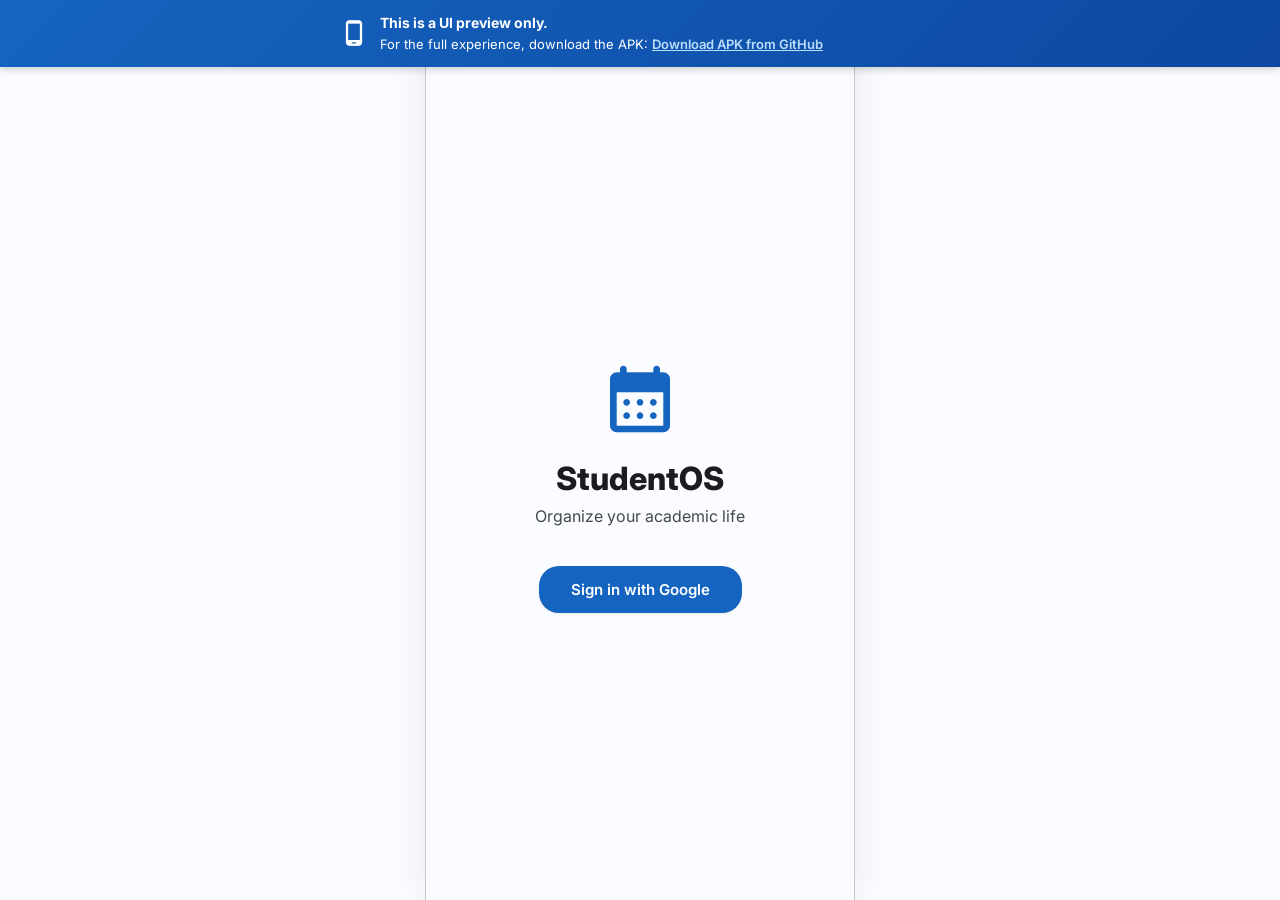
<file: web-preview/index.html>
<!DOCTYPE html>
<html lang="en">
<head>
  <meta charset="UTF-8">
  <meta name="viewport" content="width=device-width, initial-scale=1.0, maximum-scale=1.0, user-scalable=no">
  <title>StudentOS – Preview</title>
  <link rel="preconnect" href="https://fonts.googleapis.com">
  <link rel="preconnect" href="https://fonts.gstatic.com" crossorigin>
  <link href="https://fonts.googleapis.com/css2?family=Inter:wght@400;500;600;700;800&display=swap" rel="stylesheet">
  <link href="https://fonts.googleapis.com/icon?family=Material+Icons+Round" rel="stylesheet">
  <link rel="stylesheet" href="styles.css">
</head>
<body>
  <!-- Persistent APK Download Banner -->
  <div id="apk-banner">
    <div class="banner-content">
      <span class="material-icons-round banner-icon">phone_android</span>
      <div class="banner-text">
        <strong>This is a UI preview only.</strong> For the full experience, download the APK:
        <a href="https://github.com/Chetanya7/StudentOS/blob/main/app-release.apk" target="_blank" rel="noopener">
          Download APK from GitHub
        </a>
      </div>
    </div>
  </div>

  <!-- App Container -->
  <div id="app">
    <!-- Login Screen -->
    <div id="screen-login" class="screen active">
      <div class="login-container">
        <span class="material-icons-round login-icon">calendar_month</span>
        <h1 class="login-title">StudentOS</h1>
        <p class="login-subtitle">Organize your academic life</p>
        <button class="btn-elevated" onclick="navigateToDashboard()">
          Sign in with Google
        </button>
      </div>
    </div>

    <!-- Dashboard Screen -->
    <div id="screen-dashboard" class="screen">
      <!-- App Bar -->
      <header class="app-bar">
        <h1 class="app-bar-title">StudentOS</h1>
        <div class="app-bar-actions">
          <button class="icon-btn" onclick="toggleTheme()" title="Toggle theme">
            <span class="material-icons-round" id="theme-icon">dark_mode</span>
          </button>
          <button class="icon-btn" onclick="showScreen('screen-settings')" title="Settings">
            <span class="material-icons-round">settings</span>
          </button>
        </div>
      </header>

      <!-- Tab Content -->
      <main class="tab-content">
        <!-- Calendar Tab -->
        <div id="tab-calendar" class="tab-panel active">
          <div class="tab-scroll">
            <h3 class="section-title">Pending Suggestions</h3>
            <div class="card suggestion-card">
              <div class="card-row">
                <span class="material-icons-round card-icon">auto_awesome</span>
                <div class="card-body">
                  <strong>CS101 Midterm Review Session</strong>
                  <p class="card-sub">Google Classroom • Repeats weekly</p>
                </div>
                <span class="card-date">Wed, 18 Jun • 02:00 PM</span>
              </div>
            </div>
            <p class="hint-text">← Swipe to dismiss · Swipe to accept →</p>

            <h3 class="section-title" style="margin-top:24px;">Upcoming Events</h3>
            <div class="card">
              <div class="card-row">
                <span class="material-icons-round card-icon">event</span>
                <div class="card-body">
                  <strong>Data Structures Assignment Due</strong>
                  <p class="card-sub">Mon, 16 Jun • 11:59 PM</p>
                </div>
              </div>
            </div>
            <div class="card">
              <div class="card-row">
                <span class="material-icons-round card-icon">event</span>
                <div class="card-body">
                  <strong>Physics Lab Report</strong>
                  <p class="card-sub">Tue, 17 Jun • 09:00 AM</p>
                </div>
              </div>
            </div>
            <div class="card">
              <div class="card-row">
                <span class="material-icons-round card-icon">event</span>
                <div class="card-body">
                  <strong>Team Meeting – Hackathon Prep</strong>
                  <p class="card-sub">Wed, 18 Jun • 04:00 PM</p>
                </div>
              </div>
            </div>
            <div class="card">
              <div class="card-row">
                <span class="material-icons-round card-icon">event</span>
                <div class="card-body">
                  <strong>Mathematics Quiz</strong>
                  <p class="card-sub">Thu, 19 Jun • 10:00 AM</p>
                </div>
              </div>
            </div>
          </div>
          <button class="fab" onclick="showScreen('screen-smart-schedule')">
            <span class="material-icons-round">auto_awesome</span>
          </button>
        </div>

        <!-- Chat Tab -->
        <div id="tab-chat" class="tab-panel">
          <div class="tab-scroll">
            <div class="card">
              <div class="card-row">
                <span class="material-icons-round card-icon">summarize</span>
                <div class="card-body">
                  <strong>Schedule summary</strong>
                  <p class="card-sub" style="margin-top:8px;">You have 4 events this week. Your busiest day is Wednesday with 2 events. You have a quiz on Thursday — consider studying Tuesday evening.</p>
                </div>
              </div>
            </div>
            <div class="chat-messages">
              <div class="chat-bubble user">What should I prioritize this week?</div>
              <div class="chat-bubble assistant">Focus on the Data Structures assignment due Monday night. After that, start reviewing for the Mathematics Quiz on Thursday. Wednesday afternoon is free for hackathon prep.</div>
            </div>
          </div>
          <div class="chat-input-row">
            <button class="icon-btn-tonal">
              <span class="material-icons-round">upload_file</span>
            </button>
            <input type="text" class="chat-input" placeholder="Ask about your week...">
            <button class="icon-btn-filled">
              <span class="material-icons-round">send</span>
            </button>
          </div>
        </div>

        <!-- Wellbeing Tab -->
        <div id="tab-wellbeing" class="tab-panel">
          <div class="tab-scroll">
            <h3 class="section-title">Wellbeing</h3>
            <!-- Wellness Snapshot -->
            <div class="card wellness-card">
              <div class="card-header-row">
                <span class="material-icons-round" style="color:var(--primary);">favorite</span>
                <strong>Today's Wellness</strong>
              </div>
              <div class="wellness-grid">
                <div class="wellness-metric"><span class="emoji">😴</span><div><small>Sleep</small><br><strong>7h 30m</strong></div></div>
                <div class="wellness-metric"><span class="emoji">💧</span><div><small>Water</small><br><strong>1.5 / 2.5 L</strong></div></div>
                <div class="wellness-metric"><span class="emoji">🚶</span><div><small>Activity</small><br><strong>6,420 steps</strong></div></div>
                <div class="wellness-metric"><span class="emoji">✨</span><div><small>Overall</small><br><strong>72 / 100</strong></div></div>
              </div>
            </div>

            <!-- Quick Actions -->
            <p class="section-label">Quick Actions</p>
            <div class="quick-actions-grid">
              <button class="action-tile"><span class="material-icons-round">water_drop</span> Log Water</button>
              <button class="action-tile"><span class="material-icons-round">bedtime</span> Log Sleep</button>
              <button class="action-tile"><span class="material-icons-round">mood</span> Mood Check-In</button>
              <button class="action-tile"><span class="material-icons-round">self_improvement</span> Breathing</button>
            </div>

            <!-- Health Summaries -->
            <div class="card summary-card">
              <div class="card-row">
                <div class="progress-circle green"><span class="material-icons-round">directions_walk</span></div>
                <div class="card-body">
                  <strong>Activity & Movement</strong>
                  <p class="card-sub">6,420 steps today</p>
                  <p class="card-sub muted">64% of goal • Score: 68/100</p>
                </div>
                <span class="material-icons-round chevron">chevron_right</span>
              </div>
            </div>
            <div class="card summary-card">
              <div class="card-row">
                <div class="progress-circle indigo"><span class="material-icons-round">bedtime</span></div>
                <div class="card-body">
                  <strong>Sleep</strong>
                  <p class="card-sub">7h 30m last night</p>
                  <p class="card-sub muted">Goal: 94% • Score: 82/100</p>
                </div>
                <span class="material-icons-round chevron">chevron_right</span>
              </div>
            </div>
            <div class="card summary-card">
              <div class="card-row">
                <div class="progress-circle blue"><span class="material-icons-round">water_drop</span></div>
                <div class="card-body">
                  <strong>Hydration</strong>
                  <p class="card-sub">1.5L / 2.5L</p>
                  <p class="card-sub muted">60% complete</p>
                </div>
                <span class="material-icons-round chevron">chevron_right</span>
              </div>
            </div>
          </div>
        </div>

        <!-- Money Tab -->
        <div id="tab-money" class="tab-panel">
          <div class="tab-scroll">
            <h3 class="section-title">Finances</h3>
            <!-- Budget Overview -->
            <div class="card budget-card">
              <div class="budget-header">
                <div>
                  <small class="muted">Monthly Budget</small>
                  <h2>₹15,000</h2>
                </div>
                <div class="budget-right">
                  <small class="muted">Spent</small>
                  <h2 style="color:var(--error);">₹8,230</h2>
                </div>
              </div>
              <div class="budget-bar">
                <div class="budget-bar-fill" style="width:55%;"></div>
              </div>
              <p class="card-sub muted" style="margin-top:8px;">55% used · ₹6,770 remaining</p>
            </div>

            <!-- Balance -->
            <div class="card">
              <div class="card-row" style="justify-content:space-between;">
                <div><small class="muted">Current Balance</small><h3>₹24,580</h3></div>
                <button class="btn-text">Edit</button>
              </div>
            </div>

            <!-- Quick actions -->
            <div class="money-actions">
              <button class="btn-outlined"><span class="material-icons-round">add</span> Income</button>
              <button class="btn-outlined"><span class="material-icons-round">remove</span> Expense</button>
              <button class="btn-outlined"><span class="material-icons-round">people</span> Lending</button>
            </div>

            <!-- Pending Transactions -->
            <h3 class="section-title" style="margin-top:20px;">Pending Review</h3>
            <div class="card">
              <div class="card-row">
                <span class="material-icons-round card-icon" style="color:var(--error);">arrow_downward</span>
                <div class="card-body">
                  <strong>Zomato – Food Order</strong>
                  <p class="card-sub">₹342 · Debit · Jun 14</p>
                </div>
                <div class="tx-actions">
                  <button class="icon-btn small green"><span class="material-icons-round">check</span></button>
                  <button class="icon-btn small red"><span class="material-icons-round">close</span></button>
                </div>
              </div>
            </div>
            <div class="card">
              <div class="card-row">
                <span class="material-icons-round card-icon" style="color:var(--success);">arrow_upward</span>
                <div class="card-body">
                  <strong>UPI – Rahul Sharma</strong>
                  <p class="card-sub">₹500 · Credit · Jun 13</p>
                </div>
                <div class="tx-actions">
                  <button class="icon-btn small green"><span class="material-icons-round">check</span></button>
                  <button class="icon-btn small red"><span class="material-icons-round">close</span></button>
                </div>
              </div>
            </div>

            <!-- Recent transactions -->
            <h3 class="section-title" style="margin-top:20px;">Recent Transactions</h3>
            <div class="card">
              <div class="card-row">
                <span class="material-icons-round card-icon" style="color:var(--error);">arrow_downward</span>
                <div class="card-body"><strong>Amazon – Stationery</strong><p class="card-sub">₹890 · Debit · Jun 12</p></div>
              </div>
            </div>
            <div class="card">
              <div class="card-row">
                <span class="material-icons-round card-icon" style="color:var(--error);">arrow_downward</span>
                <div class="card-body"><strong>Canteen</strong><p class="card-sub">₹120 · Debit · Jun 11</p></div>
              </div>
            </div>
          </div>
        </div>
      </main>

      <!-- Bottom Navigation -->
      <nav class="bottom-nav">
        <button class="nav-item active" onclick="switchTab('calendar')">
          <span class="material-icons-round">event</span>
          <span class="nav-label">Calendar</span>
        </button>
        <button class="nav-item" onclick="switchTab('chat')">
          <span class="material-icons-round">chat_bubble_outline</span>
          <span class="nav-label">Chat</span>
        </button>
        <button class="nav-item" onclick="switchTab('wellbeing')">
          <span class="material-icons-round">self_improvement</span>
          <span class="nav-label">Wellbeing</span>
        </button>
        <button class="nav-item" onclick="switchTab('money')">
          <span class="material-icons-round">account_balance_wallet</span>
          <span class="nav-label">Money</span>
        </button>
      </nav>
    </div>

    <!-- Settings Screen -->
    <div id="screen-settings" class="screen">
      <header class="app-bar">
        <button class="icon-btn" onclick="showScreen('screen-dashboard')">
          <span class="material-icons-round">arrow_back</span>
        </button>
        <h1 class="app-bar-title">Settings</h1>
      </header>
      <div class="settings-body">
        <p class="section-label">Notifications</p>
        <div class="settings-item">
          <span class="material-icons-round">apps</span>
          <div><strong>Monitor apps</strong><p class="card-sub">Choose which apps to monitor for notifications</p></div>
        </div>
        <div class="settings-item">
          <span class="material-icons-round">filter_alt</span>
          <div><strong>WhatsApp whitelist</strong><p class="card-sub">Manage which WhatsApp groups and people to monitor</p></div>
        </div>
        <hr class="divider">
        <p class="section-label">Wellbeing</p>
        <div class="settings-item">
          <span class="material-icons-round">bedtime</span>
          <div><strong>Sleep insights</strong><p class="card-sub">Set sleep goal and preferred sleep schedule</p></div>
        </div>
        <hr class="divider">
        <p class="section-label">Account</p>
        <div class="settings-item">
          <span class="material-icons-round">logout</span>
          <div><strong>Log out</strong><p class="card-sub">Sign out from StudentOS</p></div>
        </div>
      </div>
    </div>

    <!-- Smart Schedule Screen -->
    <div id="screen-smart-schedule" class="screen">
      <header class="app-bar">
        <button class="icon-btn" onclick="showScreen('screen-dashboard')">
          <span class="material-icons-round">arrow_back</span>
        </button>
        <h1 class="app-bar-title">Smart Schedule</h1>
      </header>
      <div class="smart-schedule-body">
        <div class="card">
          <div class="card-row" style="align-items:flex-start;">
            <span class="material-icons-round card-icon">menu_book</span>
            <div class="card-body">
              <strong>Study for Mathematics Quiz</strong>
              <p class="card-sub" style="margin-top:6px;">Tuesday evening (6–8 PM) is a great window — no conflicts and you'll retain more before Thursday's quiz.</p>
              <p class="card-sub muted" style="margin-top:4px;">Based on gap analysis of your schedule</p>
            </div>
          </div>
        </div>
        <div class="card">
          <div class="card-row" style="align-items:flex-start;">
            <span class="material-icons-round card-icon">task_alt</span>
            <div class="card-body">
              <strong>Finish Data Structures Assignment</strong>
              <p class="card-sub" style="margin-top:6px;">Start early Monday — deadline is tonight. You have a free morning slot from 9 AM to 12 PM.</p>
              <p class="card-sub muted" style="margin-top:4px;">Urgent: due today</p>
            </div>
          </div>
        </div>
        <div class="card">
          <div class="card-row" style="align-items:flex-start;">
            <span class="material-icons-round card-icon">self_improvement</span>
            <div class="card-body">
              <strong>Take a break Wednesday</strong>
              <p class="card-sub" style="margin-top:6px;">You have back-to-back activities. Consider a 30-min rest between your lab report review and team meeting.</p>
              <p class="card-sub muted" style="margin-top:4px;">Wellness recommendation</p>
            </div>
          </div>
        </div>
      </div>
    </div>
  </div>

  <script src="app.js"></script>
</body>
</html>
</file>
<file: web-preview/styles.css>
/* ===== CSS Variables (Material 3 Blue) ===== */
:root {
  --primary: #1565c0;
  --primary-container: #d1e4ff;
  --on-primary: #ffffff;
  --surface: #fafcff;
  --surface-container: #eef3fa;
  --surface-container-high: #e4eaf2;
  --on-surface: #1a1c1e;
  --on-surface-variant: #44474f;
  --outline: #74777f;
  --outline-variant: #c4c6d0;
  --error: #ba1a1a;
  --success: #2e7d32;
  --shadow: rgba(0, 0, 0, 0.08);
  --radius: 12px;
  --font: 'Inter', -apple-system, BlinkMacSystemFont, sans-serif;
}

[data-theme="dark"] {
  --primary: #a0caff;
  --primary-container: #1e3a5f;
  --on-primary: #003060;
  --surface: #1a1c1e;
  --surface-container: #1e2124;
  --surface-container-high: #292c30;
  --on-surface: #e2e2e6;
  --on-surface-variant: #c4c6d0;
  --outline: #8e9099;
  --outline-variant: #44474f;
  --error: #ffb4ab;
  --success: #81c784;
  --shadow: rgba(0, 0, 0, 0.3);
}

/* ===== Reset & Base ===== */
*, *::before, *::after {
  box-sizing: border-box;
  margin: 0;
  padding: 0;
}

html, body {
  height: 100%;
  font-family: var(--font);
  background: var(--surface);
  color: var(--on-surface);
  -webkit-font-smoothing: antialiased;
  overflow: hidden;
}

/* ===== APK Banner (Always Visible) ===== */
#apk-banner {
  position: fixed;
  top: 0;
  left: 0;
  right: 0;
  z-index: 9999;
  background: linear-gradient(135deg, #1565c0, #0d47a1);
  color: #fff;
  padding: 12px 20px;
  box-shadow: 0 2px 8px rgba(0,0,0,0.2);
}

.banner-content {
  max-width: 600px;
  margin: 0 auto;
  display: flex;
  align-items: center;
  gap: 12px;
}

.banner-icon {
  font-size: 28px;
  flex-shrink: 0;
}

.banner-text {
  font-size: 13px;
  line-height: 1.5;
}

.banner-text strong {
  display: block;
  font-size: 14px;
  margin-bottom: 2px;
}

.banner-text a {
  color: #bbdefb;
  font-weight: 600;
  text-decoration: underline;
}

.banner-text a:hover {
  color: #fff;
}

/* ===== App Container ===== */
#app {
  max-width: 430px;
  margin: 0 auto;
  height: 100vh;
  padding-top: 72px; /* banner height */
  position: relative;
  overflow: hidden;
  background: var(--surface);
  box-shadow: 0 0 40px var(--shadow);
}

/* ===== Screens ===== */
.screen {
  display: none;
  flex-direction: column;
  height: 100%;
  position: absolute;
  top: 0;
  left: 0;
  right: 0;
  bottom: 0;
  padding-top: 72px; /* banner */
}

.screen.active {
  display: flex;
}

/* ===== Login Screen ===== */
#screen-login {
  justify-content: center;
  align-items: center;
  padding-top: 72px;
}

.login-container {
  text-align: center;
  padding: 24px;
}

.login-icon {
  font-size: 80px;
  color: var(--primary);
}

.login-title {
  font-size: 32px;
  font-weight: 800;
  margin-top: 16px;
}

.login-subtitle {
  color: var(--on-surface-variant);
  margin-top: 8px;
  margin-bottom: 40px;
}

/* ===== Buttons ===== */
.btn-elevated {
  background: var(--primary);
  color: var(--on-primary);
  border: none;
  padding: 14px 32px;
  border-radius: 20px;
  font-size: 15px;
  font-weight: 600;
  cursor: pointer;
  font-family: var(--font);
  transition: transform 0.1s, box-shadow 0.2s;
  box-shadow: 0 1px 3px var(--shadow);
}

.btn-elevated:hover {
  transform: translateY(-1px);
  box-shadow: 0 4px 12px var(--shadow);
}

.btn-elevated:active {
  transform: translateY(0);
}

.btn-text {
  background: none;
  border: none;
  color: var(--primary);
  font-weight: 600;
  font-size: 14px;
  cursor: pointer;
  font-family: var(--font);
}

.btn-outlined {
  background: none;
  border: 1px solid var(--outline-variant);
  color: var(--on-surface);
  padding: 10px 16px;
  border-radius: 8px;
  font-size: 13px;
  font-weight: 600;
  cursor: pointer;
  font-family: var(--font);
  display: inline-flex;
  align-items: center;
  gap: 6px;
}

.btn-outlined .material-icons-round {
  font-size: 18px;
}

/* ===== App Bar ===== */
.app-bar {
  display: flex;
  align-items: center;
  padding: 12px 16px;
  background: var(--surface);
  border-bottom: 1px solid var(--outline-variant);
  gap: 8px;
  flex-shrink: 0;
}

.app-bar-title {
  font-size: 20px;
  font-weight: 700;
  flex: 1;
}

.app-bar-actions {
  display: flex;
  gap: 4px;
}

.icon-btn {
  background: none;
  border: none;
  color: var(--on-surface);
  cursor: pointer;
  padding: 8px;
  border-radius: 50%;
  display: flex;
  align-items: center;
  justify-content: center;
}

.icon-btn:hover {
  background: var(--surface-container-high);
}

.icon-btn-tonal {
  background: var(--surface-container-high);
  border: none;
  color: var(--primary);
  cursor: pointer;
  padding: 10px;
  border-radius: 50%;
  display: flex;
  align-items: center;
  justify-content: center;
}

.icon-btn-filled {
  background: var(--primary);
  border: none;
  color: var(--on-primary);
  cursor: pointer;
  padding: 10px;
  border-radius: 50%;
  display: flex;
  align-items: center;
  justify-content: center;
}

.icon-btn.small {
  padding: 4px;
}

.icon-btn.small .material-icons-round {
  font-size: 20px;
}

.icon-btn.small.green { color: var(--success); }
.icon-btn.small.red { color: var(--error); }

/* ===== Bottom Navigation ===== */
.bottom-nav {
  display: flex;
  border-top: 1px solid var(--outline-variant);
  background: var(--surface);
  flex-shrink: 0;
}

.nav-item {
  flex: 1;
  display: flex;
  flex-direction: column;
  align-items: center;
  gap: 4px;
  padding: 10px 0;
  border: none;
  background: none;
  color: var(--on-surface-variant);
  cursor: pointer;
  font-family: var(--font);
  font-size: 11px;
  transition: color 0.15s;
}

.nav-item.active {
  color: var(--primary);
}

.nav-item .material-icons-round {
  font-size: 24px;
}

.nav-label {
  font-weight: 500;
}

/* ===== Tab Content ===== */
.tab-content {
  flex: 1;
  overflow: hidden;
  position: relative;
}

.tab-panel {
  display: none;
  height: 100%;
  position: relative;
}

.tab-panel.active {
  display: flex;
  flex-direction: column;
}

.tab-scroll {
  flex: 1;
  overflow-y: auto;
  padding: 16px;
  padding-bottom: 24px;
}

/* ===== Cards ===== */
.card {
  background: var(--surface-container);
  border: 1px solid var(--outline-variant);
  border-radius: var(--radius);
  padding: 16px;
  margin-bottom: 12px;
}

.card-row {
  display: flex;
  align-items: center;
  gap: 12px;
}

.card-icon {
  font-size: 24px;
  color: var(--on-surface-variant);
  flex-shrink: 0;
}

.card-body {
  flex: 1;
  min-width: 0;
}

.card-body strong {
  display: block;
  font-size: 14px;
  font-weight: 600;
}

.card-sub {
  font-size: 13px;
  color: var(--on-surface-variant);
  margin-top: 2px;
}

.card-sub.muted {
  font-size: 12px;
  color: var(--outline);
}

.card-date {
  font-size: 12px;
  color: var(--on-surface-variant);
  white-space: nowrap;
}

.chevron {
  color: var(--on-surface-variant);
}

/* ===== Sections ===== */
.section-title {
  font-size: 18px;
  font-weight: 600;
  margin-bottom: 12px;
}

.section-label {
  font-size: 14px;
  font-weight: 700;
  color: var(--on-surface);
  margin-bottom: 12px;
  margin-top: 4px;
}

.hint-text {
  font-size: 12px;
  color: var(--outline);
  text-align: center;
  margin-top: -4px;
  margin-bottom: 8px;
}

/* ===== Wellness Card ===== */
.wellness-card {
  background: color-mix(in srgb, var(--primary-container) 30%, var(--surface));
  border-color: color-mix(in srgb, var(--primary) 20%, transparent);
}

.card-header-row {
  display: flex;
  align-items: center;
  gap: 8px;
  margin-bottom: 16px;
}

.wellness-grid {
  display: grid;
  grid-template-columns: 1fr 1fr;
  gap: 12px;
}

.wellness-metric {
  display: flex;
  align-items: center;
  gap: 10px;
}

.wellness-metric .emoji {
  font-size: 20px;
}

.wellness-metric small {
  font-size: 12px;
  color: var(--on-surface-variant);
}

.wellness-metric strong {
  font-size: 14px;
}

/* ===== Quick Actions ===== */
.quick-actions-grid {
  display: grid;
  grid-template-columns: 1fr 1fr;
  gap: 12px;
  margin-bottom: 24px;
}

.action-tile {
  display: flex;
  align-items: center;
  justify-content: center;
  gap: 10px;
  padding: 18px 16px;
  background: var(--surface-container-high);
  border: none;
  border-radius: var(--radius);
  font-size: 14px;
  font-weight: 600;
  color: var(--on-surface);
  cursor: pointer;
  font-family: var(--font);
  transition: background 0.15s;
}

.action-tile:hover {
  background: var(--outline-variant);
}

.action-tile .material-icons-round {
  color: var(--primary);
  font-size: 22px;
}

/* ===== Progress Circles ===== */
.progress-circle {
  width: 40px;
  height: 40px;
  border-radius: 50%;
  display: flex;
  align-items: center;
  justify-content: center;
  flex-shrink: 0;
}

.progress-circle.green {
  background: rgba(46, 125, 50, 0.1);
}
.progress-circle.green .material-icons-round { color: #2e7d32; font-size: 20px; }

.progress-circle.indigo {
  background: rgba(63, 81, 181, 0.1);
}
.progress-circle.indigo .material-icons-round { color: #3f51b5; font-size: 20px; }

.progress-circle.blue {
  background: color-mix(in srgb, var(--primary) 10%, transparent);
}
.progress-circle.blue .material-icons-round { color: var(--primary); font-size: 20px; }

/* ===== Summary Card ===== */
.summary-card {
  cursor: pointer;
  transition: background 0.15s;
}
.summary-card:hover {
  background: var(--surface-container-high);
}

/* ===== Chat ===== */
.chat-messages {
  margin-top: 16px;
}

.chat-bubble {
  max-width: 85%;
  padding: 12px 16px;
  border-radius: 12px;
  margin-bottom: 10px;
  font-size: 14px;
  line-height: 1.5;
}

.chat-bubble.user {
  background: var(--primary-container);
  margin-left: auto;
  border-bottom-right-radius: 4px;
}

.chat-bubble.assistant {
  background: var(--surface-container-high);
  margin-right: auto;
  border-bottom-left-radius: 4px;
}

.chat-input-row {
  display: flex;
  align-items: center;
  gap: 8px;
  padding: 12px 16px;
  border-top: 1px solid var(--outline-variant);
  background: var(--surface);
}

.chat-input {
  flex: 1;
  padding: 10px 14px;
  border: 1px solid var(--outline-variant);
  border-radius: 8px;
  font-size: 14px;
  font-family: var(--font);
  background: var(--surface);
  color: var(--on-surface);
  outline: none;
}

.chat-input:focus {
  border-color: var(--primary);
}

/* ===== FAB ===== */
.fab {
  position: absolute;
  bottom: 16px;
  right: 16px;
  width: 48px;
  height: 48px;
  border-radius: 14px;
  background: var(--primary);
  color: var(--on-primary);
  border: none;
  cursor: pointer;
  display: flex;
  align-items: center;
  justify-content: center;
  box-shadow: 0 4px 12px var(--shadow);
  transition: transform 0.1s;
}

.fab:hover {
  transform: scale(1.05);
}

/* ===== Budget / Money ===== */
.budget-card {
  background: var(--surface-container);
}

.budget-header {
  display: flex;
  justify-content: space-between;
  align-items: flex-start;
}

.budget-header h2 {
  font-size: 24px;
  font-weight: 700;
}

.budget-bar {
  height: 8px;
  border-radius: 4px;
  background: var(--outline-variant);
  margin-top: 12px;
  overflow: hidden;
}

.budget-bar-fill {
  height: 100%;
  background: var(--primary);
  border-radius: 4px;
  transition: width 0.3s;
}

.money-actions {
  display: flex;
  gap: 10px;
  margin-top: 16px;
  flex-wrap: wrap;
}

.tx-actions {
  display: flex;
  gap: 4px;
}

/* ===== Settings ===== */
.settings-body {
  flex: 1;
  overflow-y: auto;
  padding: 16px;
}

.settings-item {
  display: flex;
  align-items: center;
  gap: 16px;
  padding: 14px 0;
  cursor: pointer;
}

.settings-item .material-icons-round {
  color: var(--on-surface-variant);
}

.settings-item strong {
  display: block;
  font-size: 14px;
}

.settings-item .card-sub {
  margin-top: 2px;
}

.divider {
  border: none;
  border-top: 1px solid var(--outline-variant);
  margin: 8px 0;
}

/* ===== Smart Schedule ===== */
.smart-schedule-body {
  flex: 1;
  overflow-y: auto;
  padding: 16px;
}

/* ===== Suggestion Card ===== */
.suggestion-card {
  border-left: 4px solid var(--primary);
}

/* ===== Responsive ===== */
@media (max-width: 460px) {
  #app {
    max-width: 100%;
    box-shadow: none;
  }
}

@media (min-width: 461px) {
  #app {
    border-left: 1px solid var(--outline-variant);
    border-right: 1px solid var(--outline-variant);
  }
}
</file>
